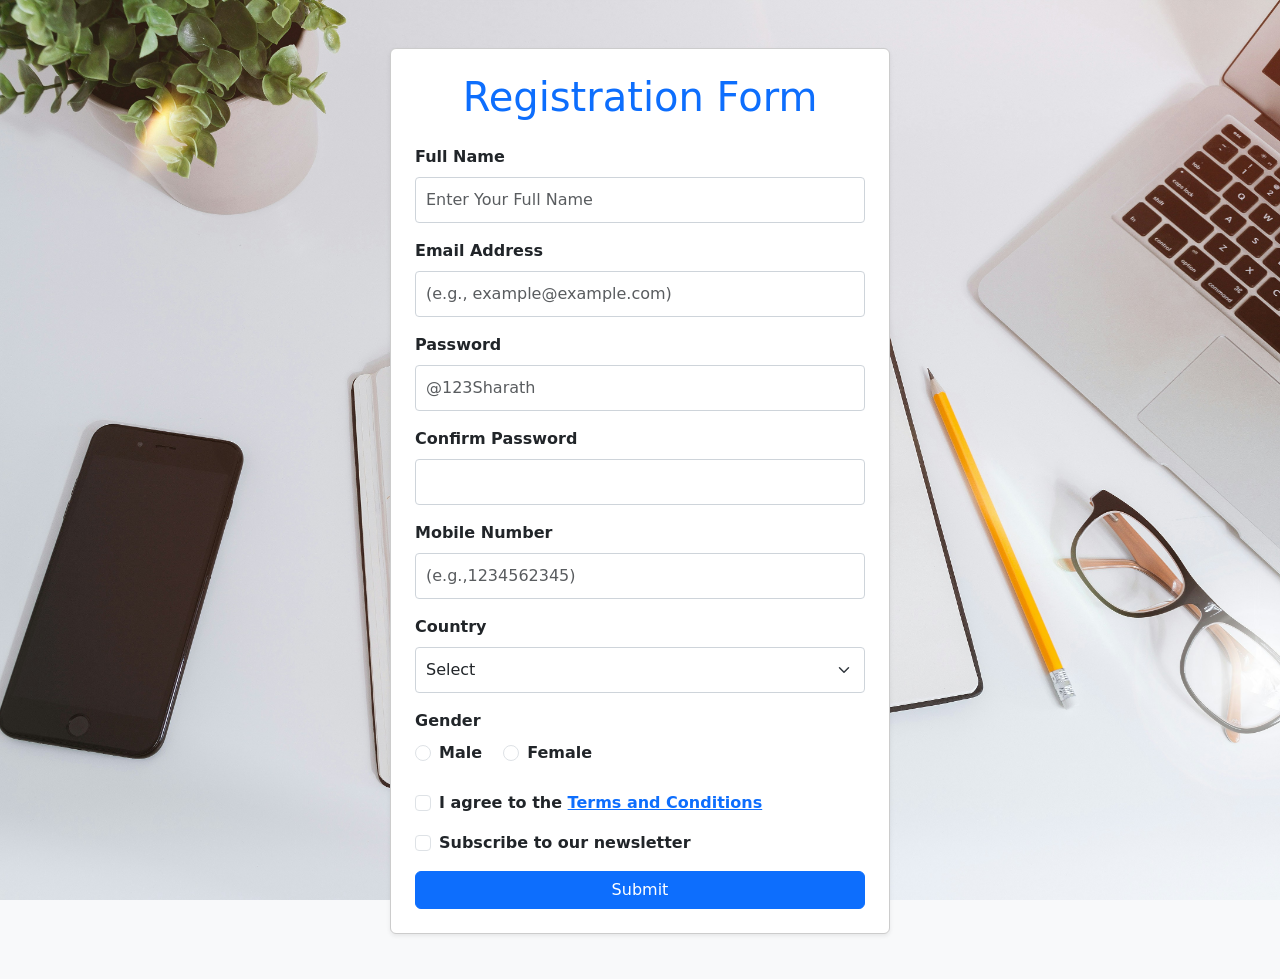
<file: form-validation/index.html>
<!DOCTYPE html>
<html lang="en">
<head>
    <meta charset="UTF-8">
    <title>Form_Validation</title>
    <link rel="icon" href="./images/fevicon.ico" type="image/x-icon">

    <link href="https://cdn.jsdelivr.net/npm/bootstrap@5.3.0/dist/css/bootstrap.min.css" rel="stylesheet">
    <link rel="stylesheet" href="css/style.css">
    <style>
        .input-1 { border-color: #28a745; }
        .input-2 { border-color: #dc3545; }
        .input-3 { border-color: #007bff; }
        .input-4 { border-color: #6c757d; }
        .error { color: #dc3545; font-size: 0.875rem; margin-top: 5px; }
        
        /* Tooltip Styles */
        .tooltip {
            position: absolute;
            top: 100%; /* Position below the input */
            left: 0;
            background-color: #333;
            color: #fff;
            padding: 5px;
            border-radius: 5px;
            display: none;
            font-size: 0.9rem;
            width: calc(100% - 10px); /* Adjust width for padding */
            box-sizing: border-box;
            z-index: 1000; /* Ensure tooltip appears above other elements */
            margin-top: 5px; /* Spacing from input */
        }

        /* Show tooltip on input hover */
        .form-control:hover + .tooltip, 
        .form-select:hover + .tooltip, 
        .form-check-input:hover + .tooltip {
            display: block;
        }
    </style>
</head>
<body class="bg-light">

<div class="container mt-5">
    <form name="Form" onsubmit="return validateForm()" class="p-4 bg-white rounded shadow-sm" style="max-width: 500px;">
        <h1 class="text-center text-primary mb-4">Registration Form</h1>

        <!-- Full Name -->
        <div class="mb-3 position-relative">
            <label for="name" class="form-label">Full Name</label>
            <input type="text" class="form-control" name="name" id="name" data-bs-toggle="tooltip"  placeholder="Enter Your Full Name" title="Name must be at least 5 characters long and contain only letters and spaces.">
            <div class="tooltip">Name must be at least 5 characters long and contain only letters and spaces.</div> 
            <div class="error" id="nameErr"></div>
        </div>

        <!-- Email Address -->
        <div class="mb-3 position-relative">
            <label for="email" class="form-label">Email Address</label>
            <input type="email" class="form-control" name="email" id="email" data-bs-toggle="tooltip" placeholder="(e.g., example@example.com)" title="Please enter a valid email address (e.g., example@example.com).">
            <div class="tooltip">Please enter a valid email address (e.g., example@example.com).</div>
            <div class="error" id="emailErr"></div>
        </div>

        <!-- Password -->
        <div class="mb-3 position-relative">
            <label for="password" class="form-label">Password</label>
            <input type="password" class="form-control" name="password" id="password" data-bs-toggle="tooltip"  placeholder="@123Sharath"  title="Password must be at least 8 characters long and include uppercase letters, lowercase letters, and special characters.">
            <div class="tooltip">Password must be at least 8 characters long and include uppercase letters, lowercase letters, and special characters.</div>
            <div class="error" id="passwordErr"></div>
        </div>

        <!-- Confirm Password -->
        <div class="mb-3 position-relative">
            <label for="confirm-password" class="form-label">Confirm Password</label>
            <input type="password" class="form-control" name="confirm-password" id="confirm-password" data-bs-toggle="tooltip" title="Passwords must match.">
            <div class="tooltip">Passwords must match.</div>
            <div class="error" id="confirmPasswordErr"></div>
        </div>

        <!-- Mobile Number -->
        <div class="mb-3 position-relative">
            <label for="mobile" class="form-label">Mobile Number</label>
            <input type="tel" class="form-control" name="mobile" maxlength="10" id="mobile"  placeholder="(e.g.,1234562345)" data-bs-toggle="tooltip" title="Please enter a valid 10-digit mobile number.">
            <div class="tooltip">Please enter a valid 10-digit mobile number.</div>
            <div class="error" id="mobileErr"></div>
        </div>

        <!-- Country -->
        <div class="mb-3 position-relative">
            <label for="country" class="form-label">Country</label>
            <select class="form-select" name="country" id="country" data-bs-toggle="tooltip" title="Please select your country from the list.">
                <option>Select</option>
                <option>United States</option>
                <option>Canada</option>
                <option>India</option>
                <option>United Kingdom</option>
                <option>Australia</option>
                <option>Germany</option>
                <option>France</option>
                <option>China</option>
                <option>Japan</option>
                <option>South Korea</option>
                <option>Brazil</option>
                <option>South Africa</option>
                <option>Russia</option>
                <option>Mexico</option>
                <option>Italy</option>
                <option>Spain</option>
            </select>
            <div class="tooltip">Please select your country from the list.</div>
            <div class="error" id="countryErr"></div>
        </div>

        <!-- Gender -->
        <div class="mb-3 position-relative">
            <label class="form-label">Gender</label>
            <div id="gender">
                <div class="form-check form-check-inline">
                    <input class="form-check-input" type="radio" name="gender" value="male" id="genderMale" data-bs-toggle="tooltip" title="Please select your gender.">
                    <label class="form-check-label" for="genderMale">Male</label>
                </div>
                <div class="form-check form-check-inline">
                    <input class="form-check-input" type="radio" name="gender" value="female" id="genderFemale" data-bs-toggle="tooltip" title="Please select your gender.">
                    <label class="form-check-label" for="genderFemale">Female</label>
                </div>
            </div>
            <div class="tooltip">Please select your gender.</div>
            <div class="error" id="genderErr"></div>
        </div>

        <!-- Terms and Conditions -->
        <div class="mb-3 form-check position-relative">
            <input type="checkbox" class="form-check-input" name="terms" id="terms" data-bs-toggle="tooltip" title="You must agree to the terms and conditions to proceed.">
            <label class="form-check-label" for="terms">I agree to the <a href="#">Terms and Conditions</a></label>
            <div class="tooltip">You must agree to the terms and conditions to proceed.</div>
            <div class="error" id="termsErr"></div>
        </div>

        <!-- Newsletter Subscription -->
        <div class="mb-3 form-check">
            <input type="checkbox" class="form-check-input" name="newsletter" id="newsletter">
            <label class="form-check-label" for="newsletter">Subscribe to our newsletter</label>
        </div>

        <!-- Submit Button -->
        <div class="d-grid">
            <input type="submit" class="btn btn-primary" value="Submit">
        </div>
    </form>
</div>

<script src="js/form.js"></script>
<script src="https://cdn.jsdelivr.net/npm/bootstrap@5.3.0/dist/js/bootstrap.bundle.min.js"></script>
<script>
    document.addEventListener('DOMContentLoaded', function () {
        var tooltipTriggerList = [].slice.call(document.querySelectorAll('[data-bs-toggle="tooltip"]'));
        var tooltipList = tooltipTriggerList.map(function (tooltipTriggerEl) {
            return new bootstrap.Tooltip(tooltipTriggerEl);
        });
    });
</script>
</body>
</html>
</file>
<file: form-validation/css/style.css>
/* General Styles */
body {
    font-size: 16px;
    font-family: system-ui, sans-serif;
    background: url('../images/bg2.jpg') no-repeat center center fixed;
    background-size: cover;
    margin: 0; /* Ensure no default margin */
    padding: 0; /* Ensure no default padding */
}

/* Headings */
h2 {
    text-align: center;
    color: #ef6e58;
    margin-bottom: 20px;
    font-size: 2rem; /* Increased heading size */
}

/* Form Container */
form {
    max-width: 100%;
    padding: 20px; /* Consistent padding */
    border: 1px solid #ccc;
    border-radius: 5px;
    background-color: #fff;
    margin: 4% auto;
    box-shadow: 0 2px 5px rgba(0,0,0,0.1); /* Added shadow for better visibility */
    box-sizing: border-box; /* Ensure padding is included in width */
}

/* Labels */
label {
    display: block;
    margin-bottom: 8px; /* Reduced spacing */
    font-size: 1rem; /* Adjusted label font size */
    font-weight: bold; /* Better visibility */
}

/* Inputs and Selects */
.form-control, .form-select {
    border-radius: 4px; /* Rounded corners */
    border: 1px solid #ced4da; /* Default border color */
    padding: 10px; /* Increased padding for better UX */
    width: 100%; /* Ensure full-width inputs */
    box-sizing: border-box; /* Include padding and border in element's total width and height */
    margin-bottom: 15px; /* Space between form elements */
}

/* Error Messages */
.error {
    color: #dc3545;
    font-size: 0.875rem;
    margin-top: 5px; /* Spacing above the error messages */
}

/* Tooltip Styles */
.tooltip {
    position: absolute;
    top: 100%; /* Position below the input */
    left: 0;
    background-color: #333;
    color: #fff;
    padding: 5px;
    border-radius: 5px;
    display: none;
    font-size: 0.9rem;
    width: calc(100% - 20px); /* Adjust width for padding */
    box-sizing: border-box; /* Include padding and border in the element's total width */
}

/* Validation Images */
.input-1 {
    border: 1px solid green;
}

.input-2 {
    border: 1px solid red;
}

.input-3 {
    border: 1px solid blue; /* Adjust border color for valid fields */
}

.input-4 {
    border: 1px solid yellow; /* Adjust border color for invalid fields */
}

.checkbox-group {
    display: flex;
    flex-direction: column; /* Stack checkboxes vertically on smaller screens */
    gap: 10px; /* Space between checkboxes */
}

/* Responsive Design */
@media (max-width: 768px) {
    form {
        width: 90%; /* Adjust width on smaller screens */
        padding: 15px; /* Reduce padding on smaller screens */
    }
    
    .tooltip {
        font-size: 0.8rem; /* Smaller font size for tooltips on smaller screens */
    }
    
    .form-control, .form-select {
        padding: 8px; /* Reduce padding in inputs on smaller screens */
    }
    
    /* Stack form elements vertically and increase spacing */
    .form-check, .form-group {
        margin-bottom: 20px; /* Increase space between form groups */
    }
}

@media (max-width: 480px) {
    h2 {
        font-size: 1.5rem; /* Smaller font size for headings on very small screens */
    }
    
    .form-control, .form-select {
        font-size: 0.9rem; /* Adjust font size for inputs on very small screens */
    }
    
    .error {
        font-size: 0.75rem; /* Smaller error font size on very small screens */
    }
}
</file>
